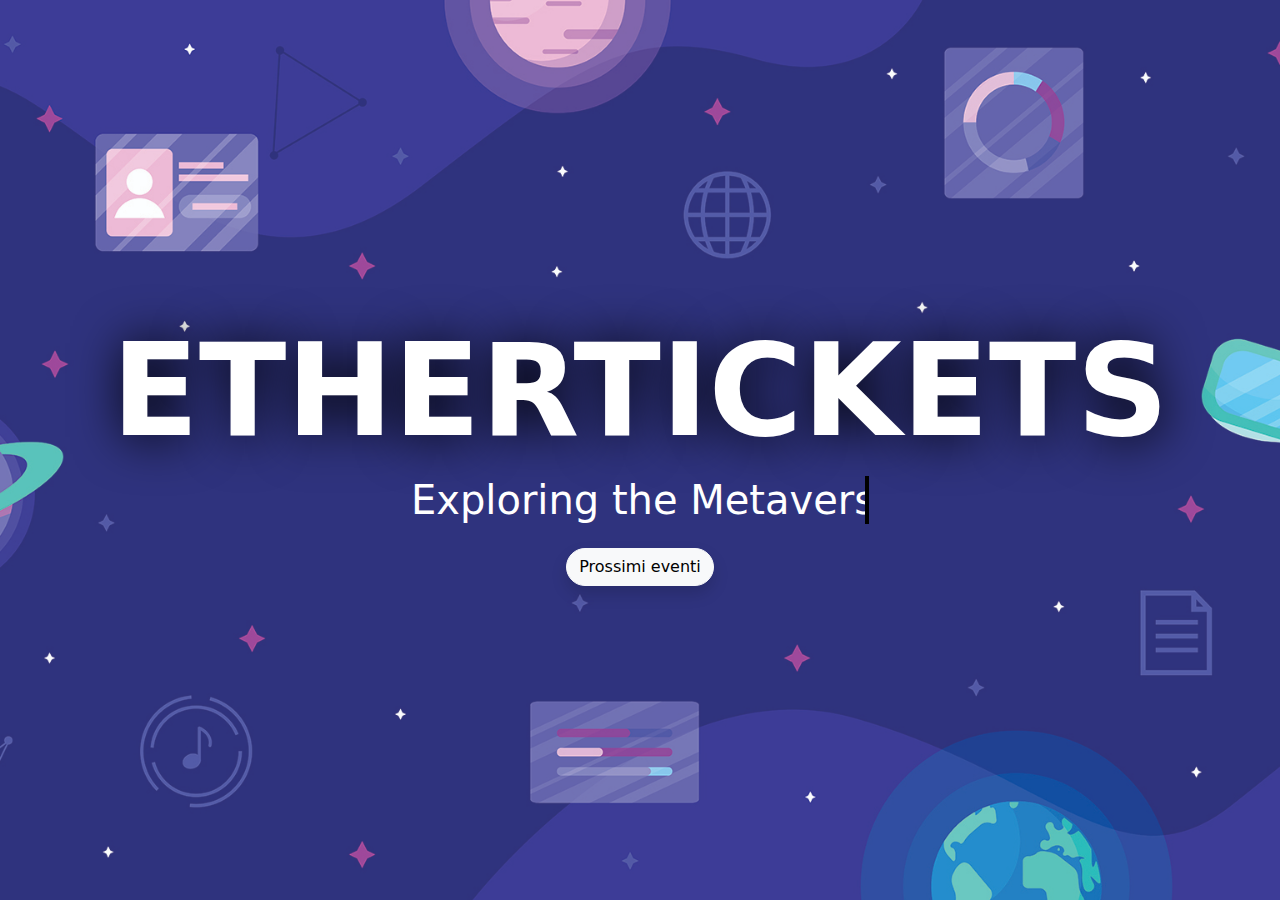
<file: index.html>
<!DOCTYPE html>
<html lang="it">
<head>
    <meta charset="UTF-8">
    <title>ETHERTICKETS</title>
    <link rel="stylesheet" href="style.css">
    <link rel="icon" type="image/x-icon" href="img/favicon.ico">
    <link href="https://cdn.jsdelivr.net/npm/bootstrap@5.3.3/dist/css/bootstrap.min.css" rel="stylesheet"
          integrity="sha384-QWTKZyjpPEjISv5WaRU9OFeRpok6YctnYmDr5pNlyT2bRjXh0JMhjY6hW+ALEwIH" crossorigin="anonymous">
    <script defer src="https://cdn.jsdelivr.net/npm/bootstrap@5.3.3/dist/js/bootstrap.bundle.min.js"
            integrity="sha384-YvpcrYf0tY3lHB60NNkmXc5s9fDVZLESaAA55NDzOxhy9GkcIdslK1eN7N6jIeHz"
            crossorigin="anonymous"></script>
    <link rel="stylesheet" href="https://cdn.jsdelivr.net/npm/bootstrap-icons@1.11.1/font/bootstrap-icons.css"
          integrity="sha384-4LISF5TTJX/fLmGSxO53rV4miRxdg84mZsxmO8Rx5jGtp/LbrixFETvWa5a6sESd" crossorigin="anonymous">
</head>
<body>

<div class="container-fluid d-flex flex-column justify-content-center align-items-center m-0 p-0" id="indexDiv">

    <h1 class="text-center text-white mx-5" style="font-size: 8rem; text-shadow: 2px 2px 50px black">
        <strong>ETHERTICKETS</strong></h1>

    <div class="d-flex justify-content-center mb-3">
        <h3 class="typing text-white display-6">
            <strong>Exploring the Metaverse</strong>
        </h3>
    </div>

    <div class="d-flex justify-content-center">
        <a class="btn btn-light btn-block rounded-pill shadow" href="events.html">
            <i class="bi bi-arrow-right"></i> Prossimi eventi
        </a>
    </div>

</div>

</body>
</html>
</file>
<file: style.css>
body {
    background: url('img/background.jpg') no-repeat center center fixed;
    -webkit-background-size: cover;
    -moz-background-size: cover;
    -o-background-size: cover;
    background-size: cover;
}

html, body, #indexDiv {
    height: 100vh;
    height: -moz-available;          /* WebKit-based browsers will ignore this. */
    height: -webkit-fill-available;  /* Mozilla-based browsers will ignore this. */
}

.typing {
    width: 18ch;
    border-right: 4px solid black;
    white-space: nowrap;
    overflow: hidden;
    animation: typing 2s steps(13, end), blink-caret 0.5s step-end infinite alternate;
}

@-webkit-keyframes typing {
    from {
        width: 0;
    }
}

@-webkit-keyframes blink-caret {
    50% {
        border-color: transparent;
    }
}
</file>
